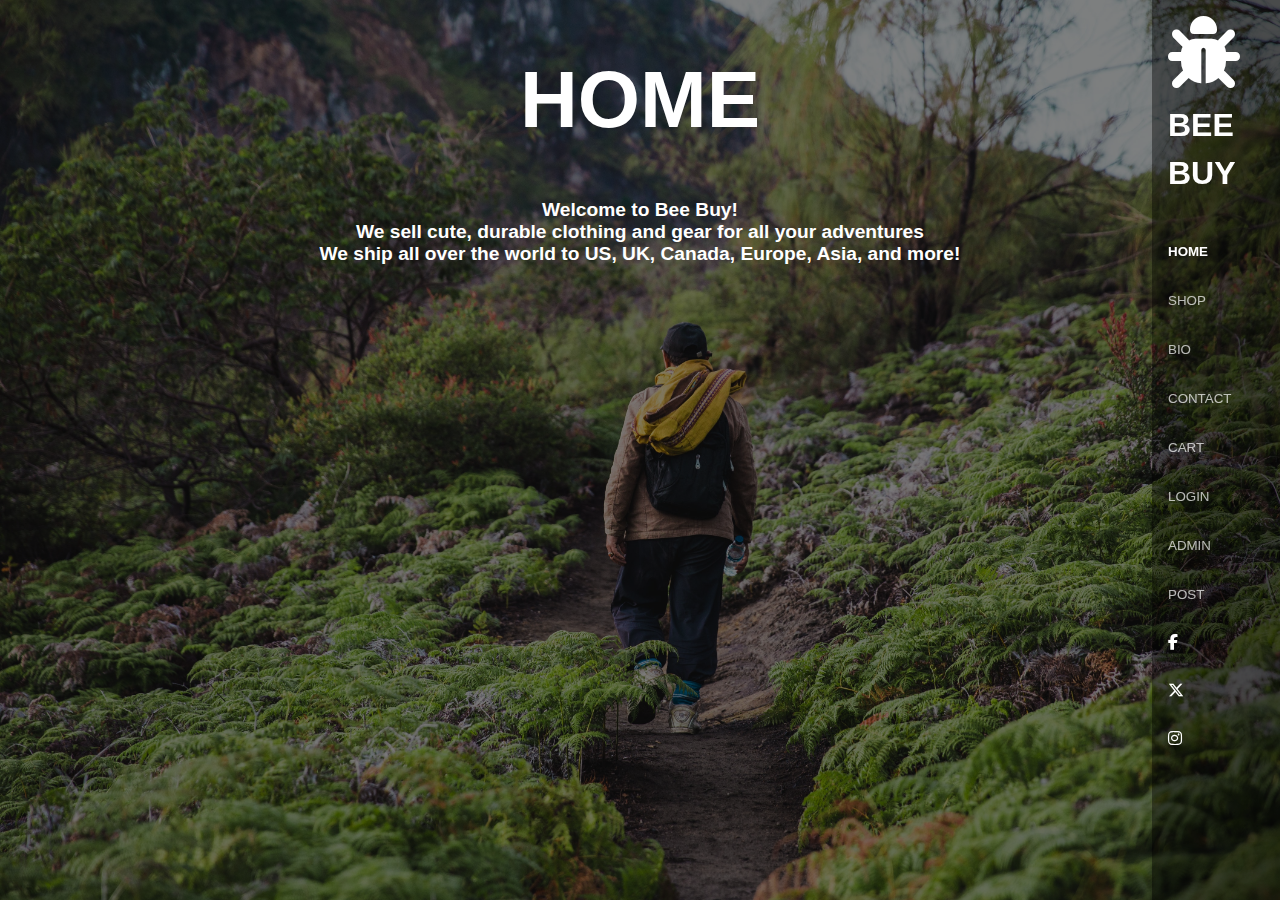
<file: index.html>
<!DOCTYPE html>
<html>
<head>
    <link rel="stylesheet" href="https://cdnjs.cloudflare.com/ajax/libs/font-awesome/6.5.1/css/all.min.css">
    <link rel="stylesheet" href="styles.css">
    <title>
        Barter
    </title>

</head>

<body>
    <header>
        <i class="fa-solid fa-bug" style="color: #ffffff; font-size: 72px; display: block; align-content: center;margin-right: 15px;padding: 8px 16px; border-radius: 0px;"></i>
        <h1 id='p1' style="color: rgb(255, 255, 255); text-align: left; font-weight: bolder; font-family:'Lucida Sans', 'Lucida Sans Regular', 'Lucida Grande', 'Lucida Sans Unicode', Geneva, Verdana, sans-serif; font-size:32px;">
            BEE <br> BUY <br>
        </h1>
        <nav>
            <ul class="nav-links">
                <li><a href="index.html" class="active">HOME</a></li>
                <li><a href="gallery.php">SHOP</a></li>
                <li><a href="bio.html">BIO</a></li>
                <li><a href="contactus.html">CONTACT</a></li>
                <li><a href="cart.html">CART</a></li>
                <li><a href="login.php">LOGIN</a></li>
                <li><a href="dashboard.php">ADMIN</a></li>
                <li><a href="additem.php">POST</a></li>
                <a href="https://facebook.com" target="_blank"> 
                    <i class="fa-brands fa-facebook-f" style="color: #ffffff; align-content: center;margin-right: 15px;padding: 8px 16px; border-radius: 0px;"></i>
                </a><br>
                <a href="https://x.com" target="_blank"> 
                    <i class="fa-brands fa-x-twitter" style="color: #ffffff; align-content: center;margin-right: 15px;padding: 8px 16px; border-radius: 0px; text-decoration: none;"></i>
                </a><br>
                <a href="https://instagram.com" target="_blank"> 
                    <i class="fa-brands fa-instagram" style="color: #ffffff; align-content: center;margin-right: 15px;padding: 8px 16px; border-radius: 0px;"></i>
                </a>
                </ul>
        </nav>
    </header>
    <h1>HOME</h1>
    <p id='p1' style="color:rgb(255, 255, 255); text-align: center; font-family:'Lucida Sans', 'Lucida Sans Regular', 'Lucida Grande', 'Lucida Sans Unicode', Geneva, Verdana, sans-serif; font-weight: bold; font-size:larger;">
        Welcome to Bee Buy!<br>
        We sell cute, durable clothing and gear for all your adventures<br>
        We ship all over the world to US, UK, Canada, Europe, Asia, and more! <br>
    </p>

</body>

</html>
</file>
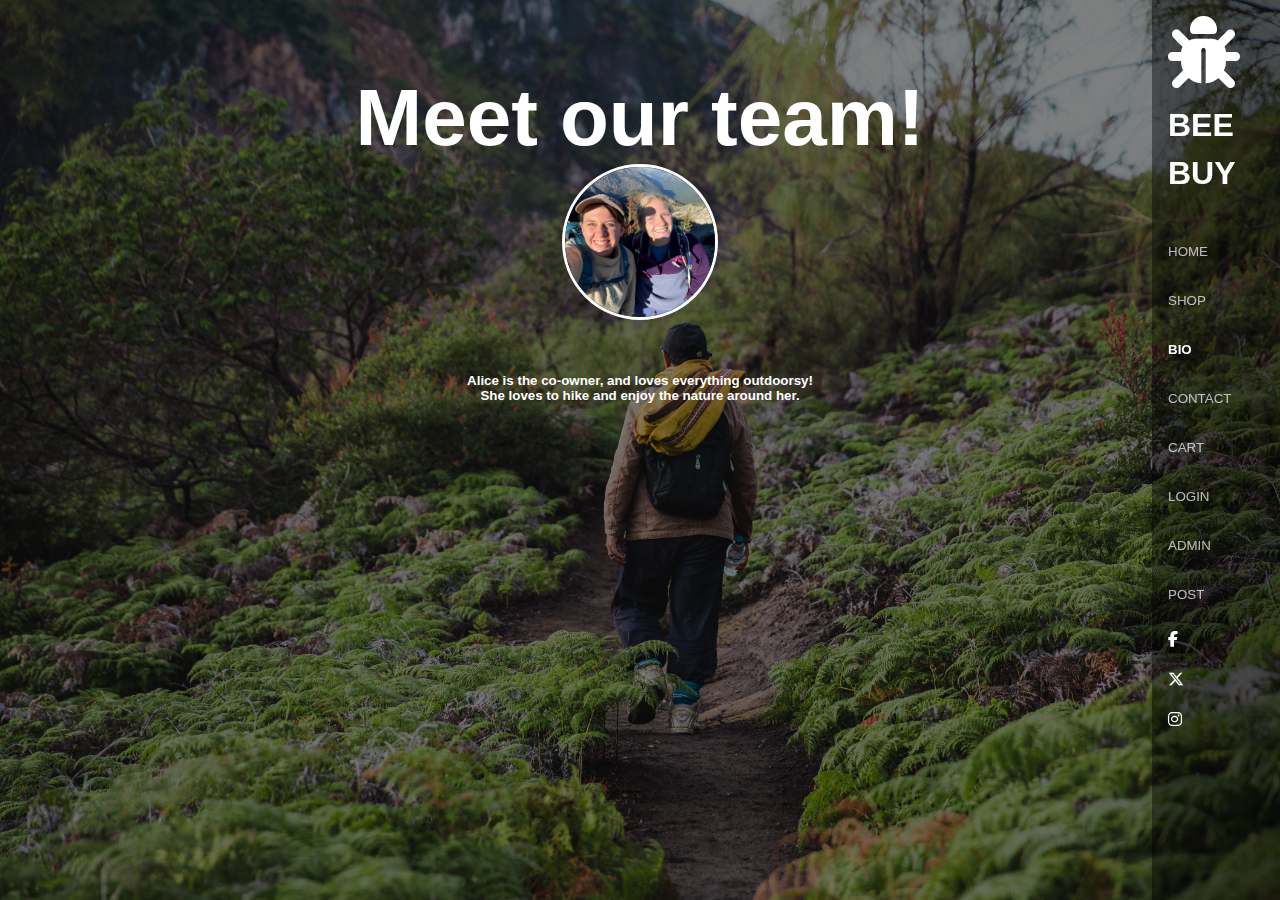
<file: bio.html>
<html>
<head>
    <link rel="stylesheet" href="https://cdnjs.cloudflare.com/ajax/libs/font-awesome/6.5.1/css/all.min.css">
    <link rel="stylesheet" href="styles.css">
    <title>
        Pretend Bio
    </title>
</head>

<body>
    <header>
        <i class="fa-solid fa-bug" style="color: #ffffff; font-size: 72px; display: block; align-content: center;margin-right: 15px;padding: 8px 16px; border-radius: 0px;"></i>
        <h1 id='p1' style="color: rgb(255, 255, 255); text-align: left; font-weight: bolder; font-family:'Lucida Sans', 'Lucida Sans Regular', 'Lucida Grande', 'Lucida Sans Unicode', Geneva, Verdana, sans-serif; font-size:32px;">
            BEE <br> BUY <br>
        </h1>
        <nav>
            <ul class="nav-links">
                <li><a href="index.html">HOME</a></li>
                <li><a href="gallery.php">SHOP</a></li>
                <li><a href="bio.html"class="active">BIO</a></li>
                <li><a href="contactus.html">CONTACT</a></li>
                <li><a href="cart.html">CART</a></li>
                <li><a href="login.php">LOGIN</a></li>
                <li><a href="dashboard.php">ADMIN</a></li>
                <li><a href="additem.php">POST</a></li>
                <a href="https://facebook.com" target="_blank"> 
                    <i class="fa-brands fa-facebook-f" style="color: #ffffff; align-content: center;margin-right: 15px;padding: 8px 16px; border-radius: 0px;text-decoration: none;"></i>
                </a><br>
                <a href="https://x.com" target="_blank"> 
                    <i class="fa-brands fa-x-twitter" style="color: #ffffff; align-content: center;margin-right: 15px;padding: 8px 16px; border-radius: 0px;"></i>
                </a><br>
                <a href="https://instagram.com" target="_blank"> 
                    <i class="fa-brands fa-instagram" style="color: #ffffff; align-content: center;margin-right: 15px;padding: 8px 16px; border-radius: 0px;"></i>
                </a>
                </ul>
        </nav>
    </header><br>
    <h1>Meet our team!<br>
        <img src="selfie.jpg" alt="Profile Picture" class="profile-pic"></h1>
    <p id='p1' style="color:rgb(255, 255, 255); text-align: center; font-family:'Lucida Sans', 'Lucida Sans Regular', 'Lucida Grande', 'Lucida Sans Unicode', Geneva, Verdana, sans-serif; font-weight: bold; font-size:smaller;">
        Alice is the co-owner, and loves everything outdoorsy!<br>
        She loves to hike and enjoy the nature around her.<br>
    </p>

</body>

</html>
</file>
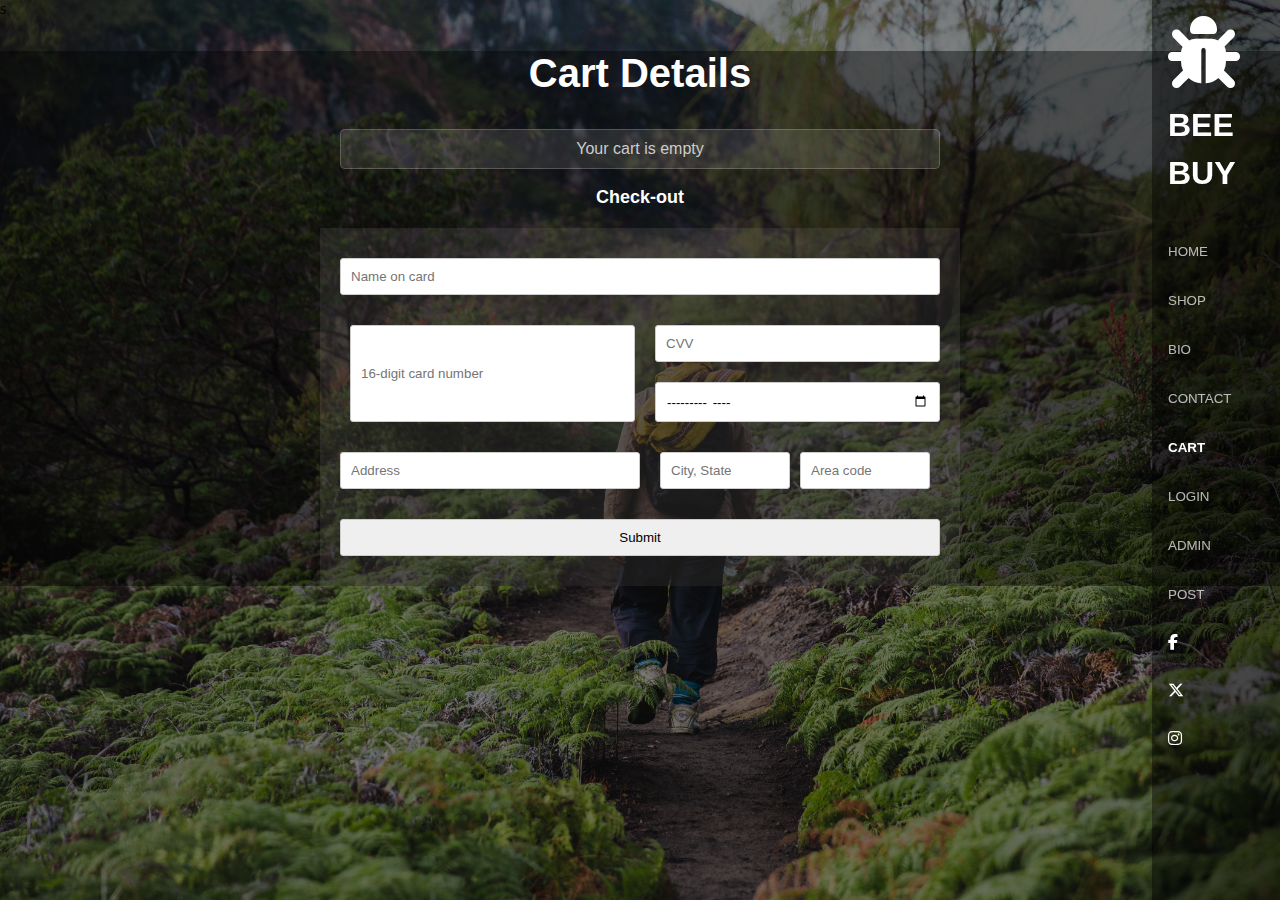
<file: cart.html>
<!DOCTYPE html>

<html>
<head>
    <meta charset="UTF-8">
<meta name="viewport" content="width=device-width, initial-scale=1.0">
    <link rel="stylesheet" href="https://cdnjs.cloudflare.com/ajax/libs/font-awesome/6.5.1/css/all.min.css">
    <link rel="stylesheet" href="styles.css">
    <title>
        BEE BUY
    </title>
<style>
    h2{
        font-family: 'Lucida Sans', 'Lucida Sans Regular', 'Lucida Grande', 'Lucida Sans Unicode', Geneva, Verdana, sans-serif;
        color:#ffffff;
        text-align: center;
        font-weight: bolder;
        font-size: 40px;
    }
    
</style>
</head>

<body>
    <header>
        <i class="fa-solid fa-bug" style="color: #ffffff; font-size: 72px; display: block; align-content: center;margin-right: 15px;padding: 8px 16px; border-radius: 0px;"></i>
        <h1 id='p1' style="color: rgb(255, 255, 255); text-align: left; font-weight: bolder; font-family:'Lucida Sans', 'Lucida Sans Regular', 'Lucida Grande', 'Lucida Sans Unicode', Geneva, Verdana, sans-serif; font-size:32px;">
            BEE <br> BUY <br>
        </h1>
        <nav>
            <ul class="nav-links">
                <li><a href="index.html">HOME</a></li>
                <li><a href="gallery.php">SHOP</a></li>
                <li><a href="bio.html">BIO</a></li>
                <li><a href="contactus.html">CONTACT</a></li>
                <li><a href="cart.html" class="active">CART</a></li>
                <li><a href="login.php">LOGIN</a></li>
                <li><a href="dashboard.php">ADMIN</a></li>
                <li><a href="additem.php">POST</a></li>
                <a href="https://facebook.com" target="_blank"> 
                    <i class="fa-brands fa-facebook-f" style="color: #ffffff; align-content: center;margin-right: 15px;padding: 8px 16px; border-radius: 0px;"></i>
                </a><br>
                <a href="https://x.com" target="_blank"> 
                    <i class="fa-brands fa-x-twitter" style="color: #ffffff; align-content: center;margin-right: 15px;padding: 8px 16px; border-radius: 0px;"></i>
                </a><br>
                <a href="https://instagram.com" target="_blank"> 
                    <i class="fa-brands fa-instagram" style="color: #ffffff; align-content: center;margin-right: 15px;padding: 8px 16px; border-radius: 0px;"></i>
                </a>
                </ul>
        </nav>
    </header>s
    <div class="card" style="background-color: rgba(0, 0, 0, 0.4);text-align: center;">
        <div class="card-header">
            <h2>Cart Details</h2>
            <ul id="cart-items"></ul>
        </div>
        <script>
            function addToCart(itemName) {
                let cart = JSON.parse(localStorage.getItem("cart")) || []; 
                window.location.href = 'cart.html';
            }function loadCart() {
                let cart = JSON.parse(localStorage.getItem("cart")) ||[];
                let cartList = document.getElementById("cart-items");
                cartList.innerHTML = "";
                if (cart.length === 0) {
                    let emptyMessage = document.createElement("li");
                    emptyMessage.textContent = "Your cart is empty";
                    cartList.appendChild(emptyMessage);
                }else{
                    cart.forEach((item, index) => {
                        let listItem = document.createElement("li");
                        listItem.className = "cart-item";
                        let itemContainer = document.createElement("div");
                        let itemText = document.createElement("span");
                        itemText.textContent = `${item.name} - ${item.price}` ;
                        let removeButton = document.createElement("button");
                        removeButton.textContent = "Remove";
                        removeButton.onclick = function() {
                            cart.splice(index, 1);
                            localStorage.setItem("cart", JSON.stringify(cart));
                            loadCart(); 
                        };
                        itemContainer.appendChild(itemText);
                        itemContainer.appendChild(removeButton);
                        listItem.appendChild(itemContainer);
                        cartList.appendChild(listItem);
                    });
                }
            }
        document.addEventListener("DOMContentLoaded", loadCart);
    </script>
    <div class="card">
        <div class="card-header">
            <p style="font-size: large;">Check-out</p>
        </div>
        <div class="card-body">
            <form style="text-align: center;">
                <input type="text" name="name" placeholder="Name on card" style="width: 100%;"><br>
                <div class="input-group full-width">
                    <input type="text" name="card-num" placeholder="16-digit card number">
                </div><br>
                <div class="input-group">
                    <input type="text" name="cvv" placeholder="CVV">
                    <input type="month" name="exp-date" placeholder="Expiration date">
                </div>
                <input type="text" name="address" placeholder="Address" style="width: 50%"><br>
                <input type="text" name="city" placeholder="City, State" style="width: 25%">
                <input type="text" name="area-code" placeholder="Area code" style="width: 25%"><br>
                <input type="submit">
            </form>
        </div>
    </div>
    

</body>

</html>
</file>
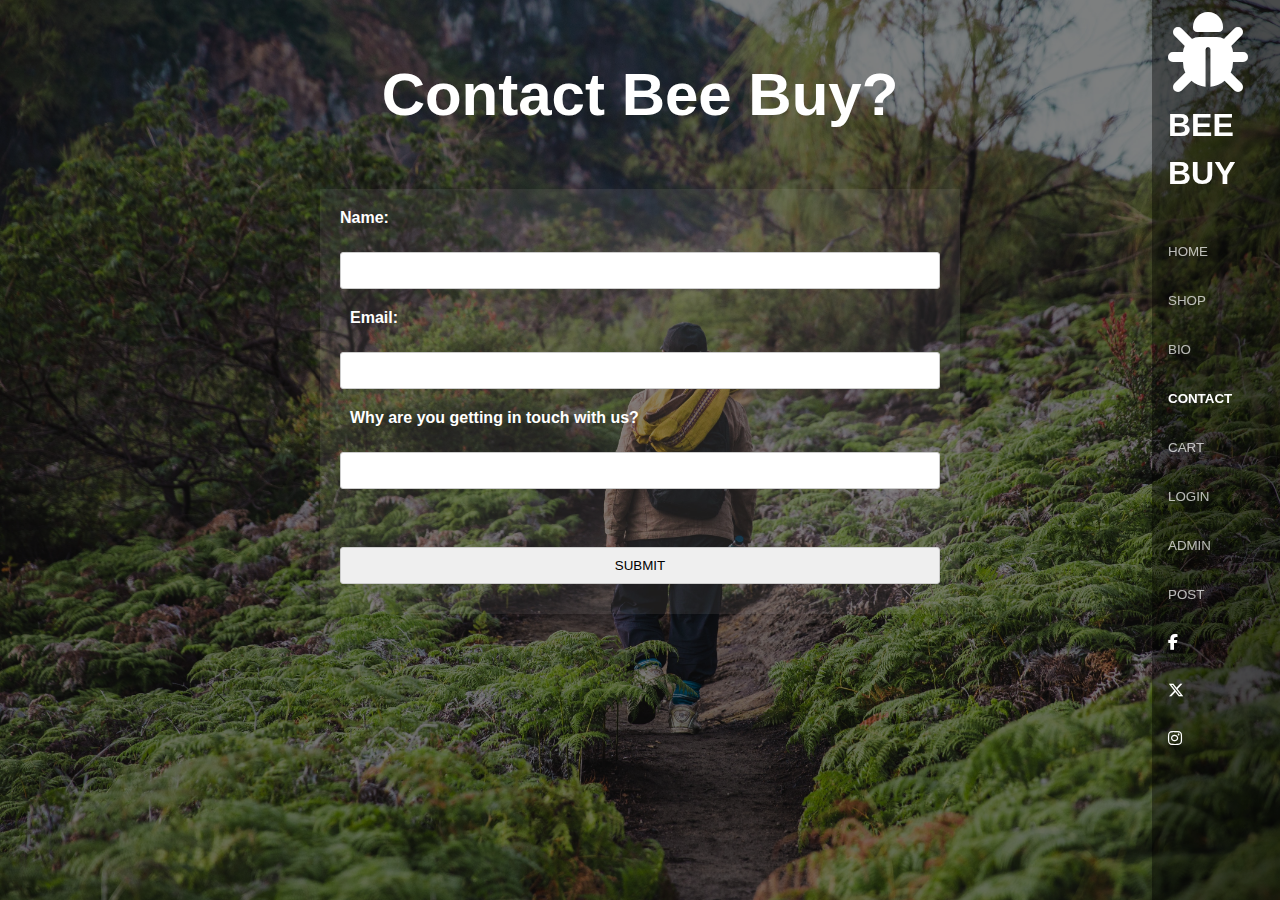
<file: contactus.html>
<!DOCTYPE html>
<html>
<head>
    <link rel="stylesheet" href="https://cdnjs.cloudflare.com/ajax/libs/font-awesome/6.5.1/css/all.min.css">
    <link rel="stylesheet" href="styles.css">
    <title>
        BarterBee
    </title>
</head>

<body>
    <header>
        <i class="fa-solid fa-bug" style="color: #ffffff; font-size: 80px; display: block; align-content: center;margin-right: 15px;padding: 8px 16px; border-radius: 0px;"></i>
        <h1 id='p1' style="color: rgb(255, 255, 255); text-align: left; font-weight: bolder; font-family:'Lucida Sans', 'Lucida Sans Regular', 'Lucida Grande', 'Lucida Sans Unicode', Geneva, Verdana, sans-serif; font-size:32px;">
            BEE <br> BUY <br>
        </h1>
        <nav>
            <ul class="nav-links">
                <li><a href="index.html" >HOME</a></li>
                <li><a href="gallery.php">SHOP</a></li>
                <li><a href="bio.html">BIO</a></li>
                <li><a href="contactus.html"class="active">CONTACT</a></li>
                <li><a href="cart.html">CART</a></li>
                <li><a href="login.php">LOGIN</a></li>
                <li><a href="dashboard.php">ADMIN</a></li>
                <li><a href="additem.php">POST</a></li>
                <a href="https://facebook.com" target="_blank"> 
                    <i class="fa-brands fa-facebook-f" style="color: #ffffff; align-content: center;margin-right: 15px;padding: 8px 16px; border-radius: 0px;"></i>
                </a><br>
                <a href="https://x.com" target="_blank"> 
                    <i class="fa-brands fa-x-twitter" style="color: #ffffff; align-content: center;margin-right: 15px;padding: 8px 16px; border-radius: 0px;"></i>
                </a><br>
                <a href="https://instagram.com" target="_blank"> 
                    <i class="fa-brands fa-instagram" style="color: #ffffff; align-content: center;margin-right: 15px;padding: 8px 16px; border-radius: 0px;"></i>
                </a>
                </ul>
        </nav>
    </header>
    <p id='p1' style="color:rgb(255, 255, 255); text-align: center; font-family:'Lucida Sans', 'Lucida Sans Regular', 'Lucida Grande', 'Lucida Sans Unicode', Geneva, Verdana, sans-serif; font-weight: bold; font-size:60px;">
        Contact Bee Buy?<br>
        <p> 
            <form action="index.html" method="post">
                <label for="name">Name:</label>
                <input type="text" id="name" name="username" required>
                <br>
                <label for="email">Email:</label>
                <input type="email" id="email" name="email" required>
                <br>
                <label for="info">Why are you getting in touch with us?</label>
                <input type="text" id="info" name="info" required>
                <br>
                </label>
                <input type="submit" value="SUBMIT">
        </form></p>
    </p>

</body>

</html>
</file>
<file: styles.css>
/* General styles */
body {
    background-image: url("mountains.jpg");
    background-color: gray;
    background-blend-mode: multiply;
    background-repeat: no-repeat;
    background-size: cover;
    background-attachment: fixed;
    margin: 0;
}

h1 {
    font-family: 'Lucida Sans', 'Lucida Sans Regular', 'Lucida Grande', 'Lucida Sans Unicode', Geneva, Verdana, sans-serif;
    color: #ffffff;
    text-align: center;
    font-weight: bolder;
    font-size: 80px;
}

/* Header styles */
header {
    background-color: rgba(0, 0, 0, 0.4);
    padding-top:32px;
    position: fixed;
    width: 128px;
    top: 0;
    right: 0;
    z-index: 1000;
    line-height: 48px;
    height: 100vh;
    margin: 0;
    
}

header h1 {
    padding: 8px 16px;
    color: rgb(255, 255, 255);
    text-align: left;
    font-weight: bolder;
    font-family: 'Lucida Sans', 'Lucida Sans Regular', 'Lucida Grande', 'Lucida Sans Unicode', Geneva, Verdana, sans-serif;
    font-size: 32px;
}

/* Navigation styles */
a {
    text-decoration: none !important;
    color: inherit; 
}
.nav-links {
    list-style: none; 
    padding: 0;       
    margin: 0; 
    display: list-item;  
    text-decoration: none;
}

.nav-links li a {
    margin-right: 15px;
    text-decoration: none;                  
    color: rgba(255, 255, 255, 0.7);
    text-align: center;
    font-family: 'Lucida Sans', 'Lucida Sans Regular', 'Lucida Grande', 'Lucida Sans Unicode', Geneva, Verdana, sans-serif;
    font-size: smaller;
    padding: 8px 16px; 
    border-radius: 0px;  
    transition: background 0.3s ease;
}

.nav-links a:hover {
    color: rgb(255, 255, 255);
    font-weight: bold;
    text-decoration: none;
}

.nav-links li a.active {
    color: rgb(255, 255, 255);
    font-weight: bolder;
    text-decoration: none;
}

/* Icon styling */
.fa-solid, .fa-brands {
    color: #ffffff;
    display: inline-block;
    line-height: 24px;
    border-radius: 0px;
    text-align: left;
    text-decoration: none;
}

/* Profile picture */
.profile-pic {
    width: 150px;
    height: 150px; 
    border-radius: 50%;
    object-fit: cover; 
    border: 3px solid #fff; 
    box-shadow: 0 0 10px rgba(0, 0, 0, 0.2);
}

/* Text content */
p {
    color: rgb(255, 255, 255);
    text-align: center;
    font-family: 'Lucida Sans', 'Lucida Sans Regular', 'Lucida Grande', 'Lucida Sans Unicode', Geneva, Verdana, sans-serif;
    font-weight: bold;
    font-size: smaller;
}
form {
    /*max-width: 600px;
    margin: 20px auto;
    padding: 20px;
    background-color:rgba(205, 194, 194, 0.1);*/
    max-width: 600px;
    margin: 20px auto;
    padding: 20px;
    background-color: rgba(205, 194, 194, 0.1);
    display: flex;
    flex-wrap: wrap;
    gap: 10px; 
}
.input-group {
    display: flex;
    flex-direction: column;
    flex: 1; /* Allows fields to share space equally */
    min-width: 45%; /* Ensures fields are at least 45% width */
}
.full-width {
    display: flex;
    flex-direction: column;
    width: 100%;
}

label {
    display: block;
    margin-bottom: 5px;
    font-family: 'Lucida Sans', 'Lucida Sans Regular', 'Lucida Grande', 'Lucida Sans Unicode', Geneva, Verdana, sans-serif;
    font-weight: bold;
    color: #ffffff;
}
input[type="text"],
input[type="info"],
input[type="submit"],
input[type="email"], 
input[type="month"],
input[type="password"],
input[type="date"] {
    width: 100%; 
    padding: 10px;
    margin: 10px auto; 
    border: 1px solid #ccc;
    border-radius: 3px;
    display: block; 
    box-sizing: border-box; 
    font-family: 'Lucida Sans', 'Lucida Sans Regular', 'Lucida Grande', 'Lucida Sans Unicode', Geneva, Verdana, sans-serif;
    font-weight:lighter;
}
.input-group input {
    flex: 1;
}

input[name="cvv"] {
    flex: 0.3;
}


input[name="exp-date"] {
    flex: 0.3;
}

input[name="city"],
input[name="area-code"] {
    flex: 1;
}

input[type="submit"]:hover {
    background-color: #218838;
}
ul {
    list-style: none;
    padding: 0;
}
#cart-items {
    list-style-type: none;
    padding: 16;
    max-width: 600px;
    margin: 0 auto;
    text-align:center;
    color:#ccc;
    font-family: 'Lucida Sans', 'Lucida Sans Regular', 'Lucida Grande', 'Lucida Sans Unicode', Geneva, Verdana, sans-serif;
}
#cart-items li {
    justify-content: space-between;
    align-items: center;
    background-color: rgba(255, 255, 255, 0.1);
    border: 1px solid rgba(255, 255, 255, 0.2);
    margin-bottom: 10px;
    padding: 10px;
    border-radius: 5px;
    transition: background-color 0.3s ease;
}

#cart-items li:hover {
    background-color: rgba(255, 255, 255, 0.2);
}

#cart-items li span {
    color: white;
    font-size: 16px;
}

#cart-items li button {
    background-color: #ffffff;
    color: rgb(0, 0, 0);
    border: none;
    padding: 5px 10px;
    border-radius: 3px;
    cursor: pointer;
    transition: background-color 0.3s ease;
}

#cart-items li button:hover {
    background-color: #483311;
}
</file>
